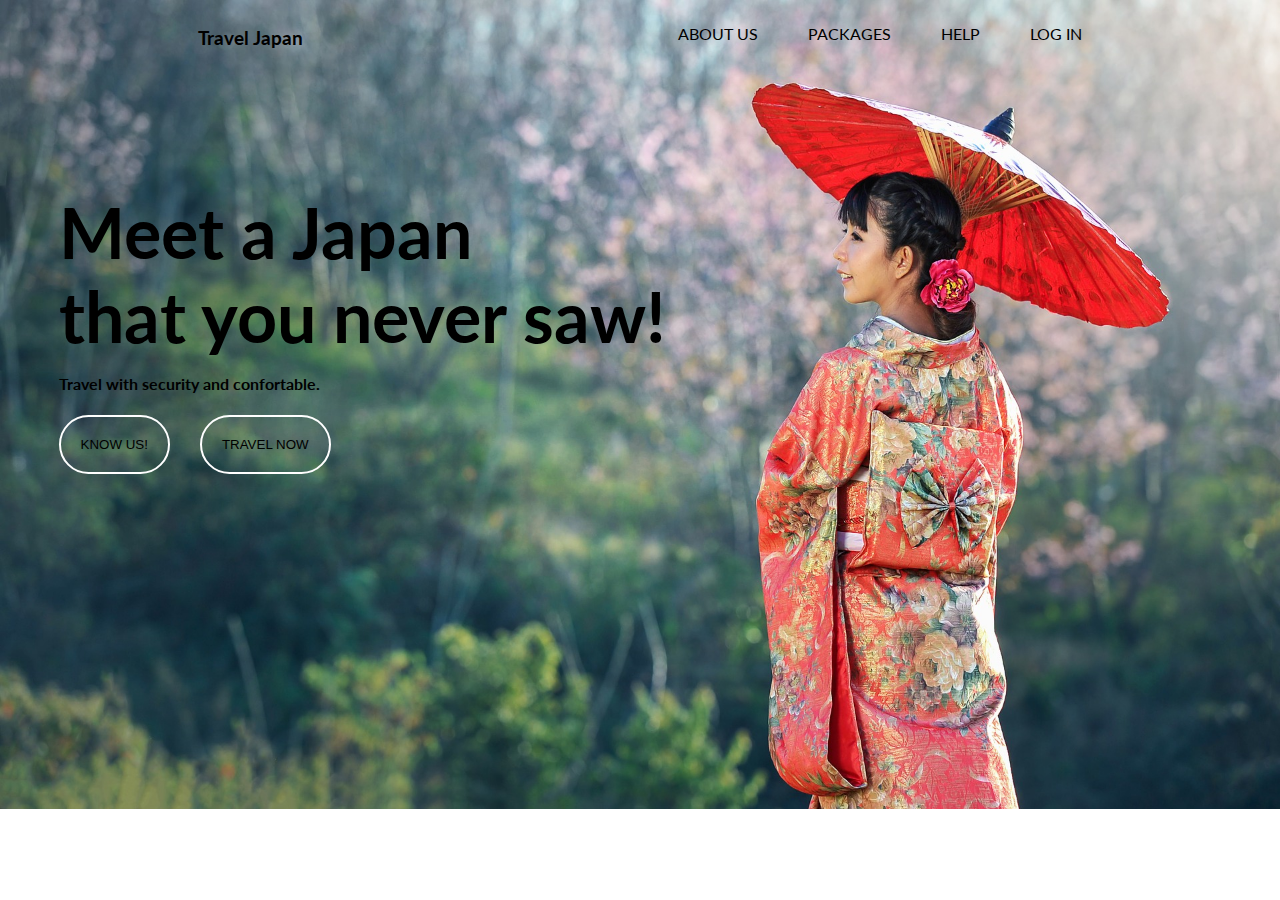
<file: Agency_travel/index.html>
<!DOCTYPE html>
<html lang="en">
<head>
    <meta charset="UTF-8">
    <meta http-equiv="X-UA-Compatible" content="IE=edge">
    <meta name="viewport" content="width=device-width, initial-scale=1.0">
    <title>Angecy Travel Japan</title>
    <link rel="stylesheet" href="style.css">
</head>
<body>
    <header class="header">
        <div class="logo">
            <h3 class="lg-t">Travel Japan</h3>
        </div>
        <nav class="nav">
            <ul class="list">
                <li ><a href="#">ABOUT US</a></li>
                <li ><a href="/Agency_travel/packages/packges.html">PACKAGES</a></li>
                <li ><a href="/Agency_travel/help/help.html">HELP</a></li>
                <li ><a href="/Agency_travel/login/login.html">LOG IN</a></li>
            </ul>
        </nav>
    </header>
    <main class="main">
        <h1 class="t1">Meet a Japan<br>that you never saw!</h1>
        <h4 class="t2">Travel with security and confortable.</h4>
        <div class="btns">
            <button class="btn">KNOW US!</button>
            <a href="/Agency_travel/packages/packges.html"><button class="btn">TRAVEL NOW</button></a>
        </div>
    </main>
</body>
</html>
</file>
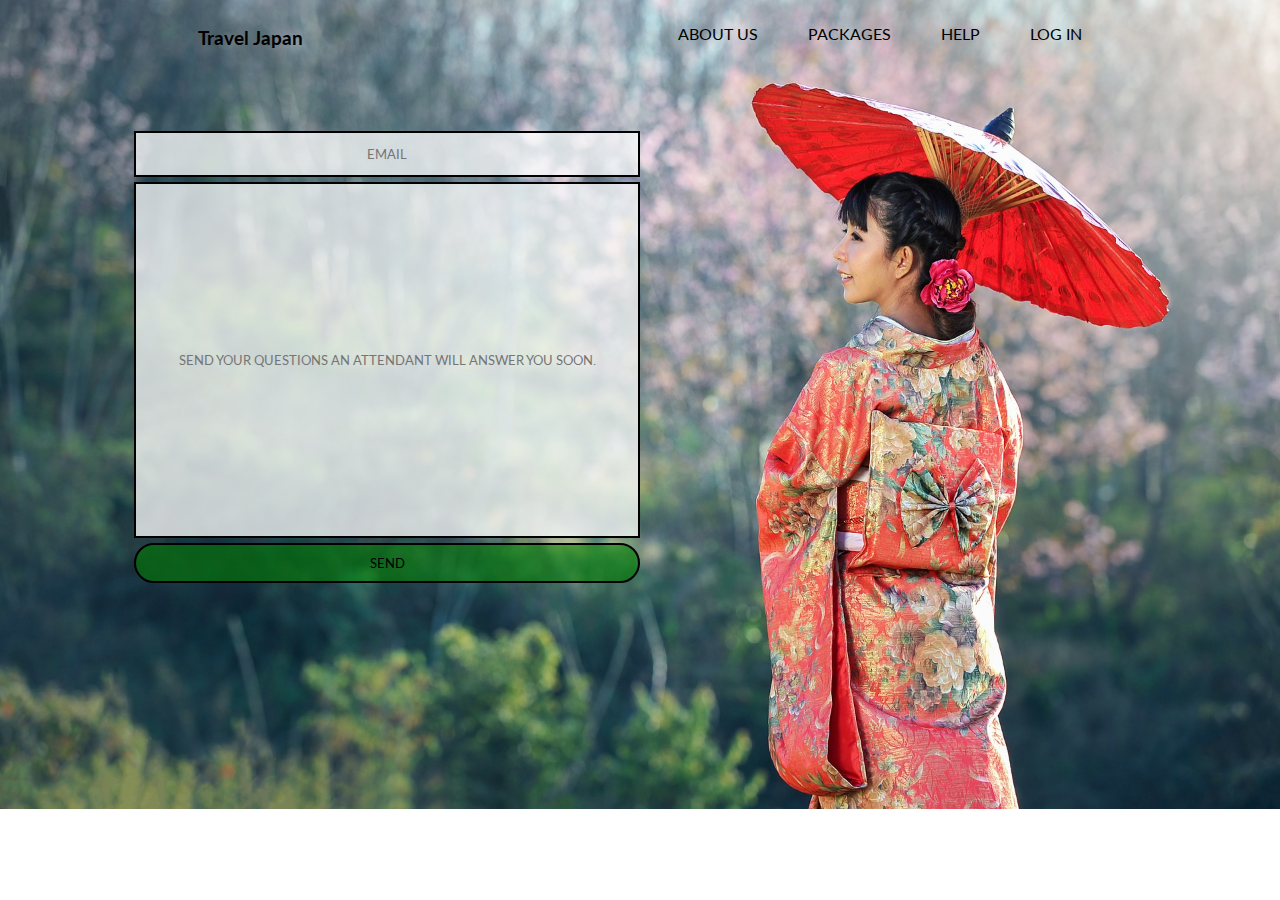
<file: Agency_travel/help/help.html>
<!DOCTYPE html>
<html lang="en">
<head>
    <meta charset="UTF-8">
    <meta http-equiv="X-UA-Compatible" content="IE=edge">
    <meta name="viewport" content="width=device-width, initial-scale=1.0">
    <title>Angecy Travel Japan</title>
    <link rel="stylesheet" href="/Agency_travel/style.css">
    <link rel="stylesheet" href="/Agency_travel/help/help.css">
</head>
<body>
    <header class="header">
        <div class="logo">
            <h3 class="lg-t"><a href="/Agency_travel/index.html">Travel Japan</a></h3>
        </div>
        <nav class="nav">
            <ul class="list">
                <li ><a href="#">ABOUT US</a></li>
                <li ><a href="/Agency_travel/packages/packges.html">PACKAGES</a></li>
                <li ><a href="/Agency_travel/help/help.html">HELP</a></li>
                <li ><a href="/Agency_travel/login/login.html">LOG IN</a></li>
            </ul>
        </nav>
    </header>
    <main class="main-login">
        <form class="form-help">
            <input type="email" placeholder="EMAIL" class="ipt-email">
            <input type="text" placeholder="send your questions an attendant will answer you soon." class="ipt-help">   
            <button type="submit">send</button>
        </form>
    </main>
</body>
</html>
</file>
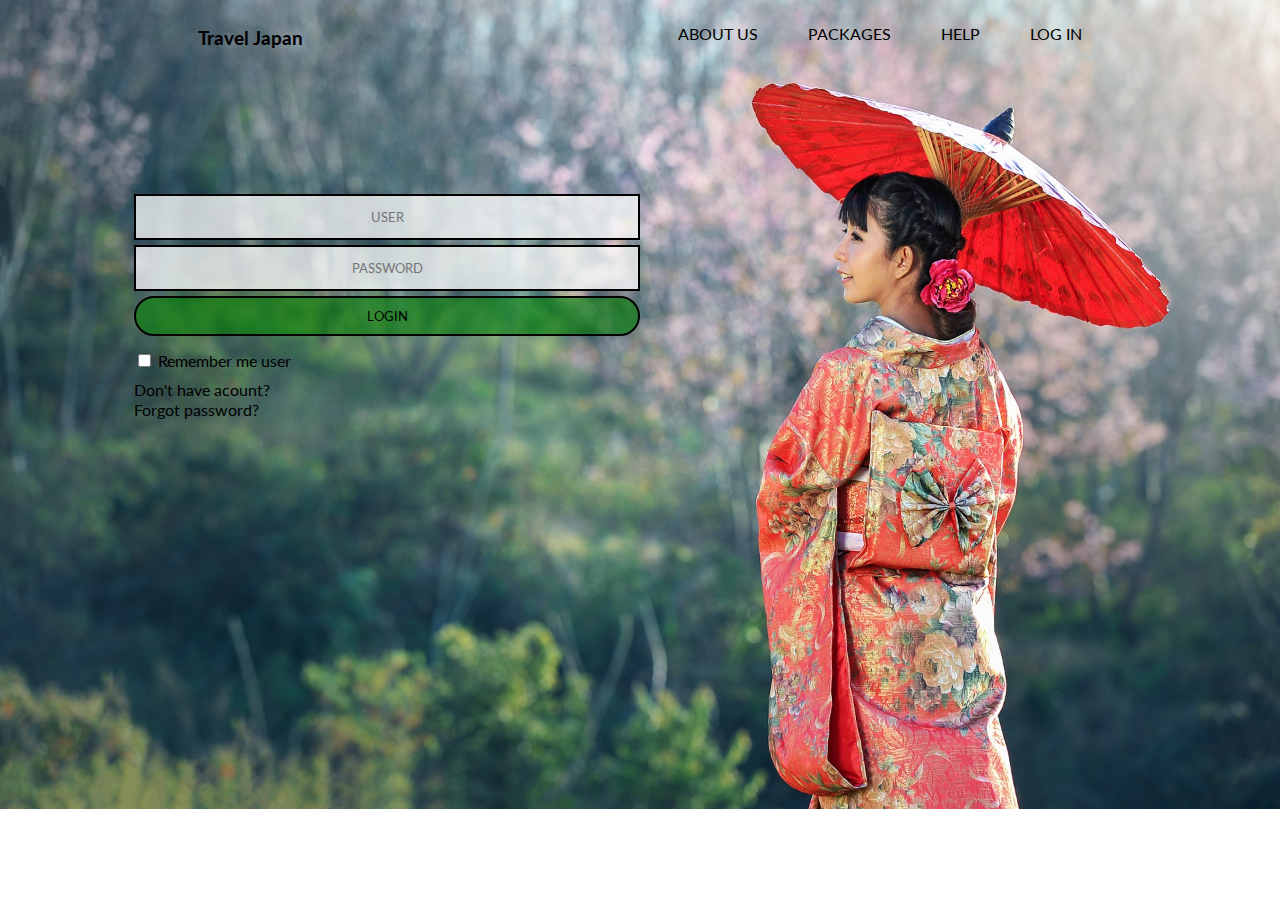
<file: Agency_travel/login/login.html>
<!DOCTYPE html>
<html lang="en">
<head>
    <meta charset="UTF-8">
    <meta http-equiv="X-UA-Compatible" content="IE=edge">
    <meta name="viewport" content="width=device-width, initial-scale=1.0">
    <title>Angecy Travel Japan</title>
    <link rel="stylesheet" href="/Agency_travel/style.css">
    <link rel="stylesheet" href="/Agency_travel/login/login.css">
</head>
<body>
    <header class="header">
        <div class="logo">
            <h3 class="lg-t"><a href="/Agency_travel/index.html">Travel Japan</a></h3>
        </div>
        <nav class="nav">
            <ul class="list">
                <li ><a href="#">ABOUT US</a></li>
                <li ><a href="/Agency_travel/packages/packges.html">PACKAGES</a></li>
                <li ><a href="/Agency_travel/help/help.html">HELP</a></li>
                <li ><a href="/Agency_travel/login/login.html">LOG IN</a></li>
            </ul>
        </nav>
    </header>
    <main class="main-login">
        <form class="form">
            <input type="user" placeholder="USER" class="ipt">            
            <input type="password" placeholder="PASSWORD" class="ipt">
            <button type="submit">LOGIN</button>
            <div class="div1">
                <input type="checkbox" name="conectado" id="conectado" class="caixinha">
                <span>Remember me user</span>
            </div>
            <div class="link">
                <a href="#">Don't have acount?</a>
                <a href="#">Forgot password?</a>
            </div>
        </form>
    </main>
</body>
</html>
</file>
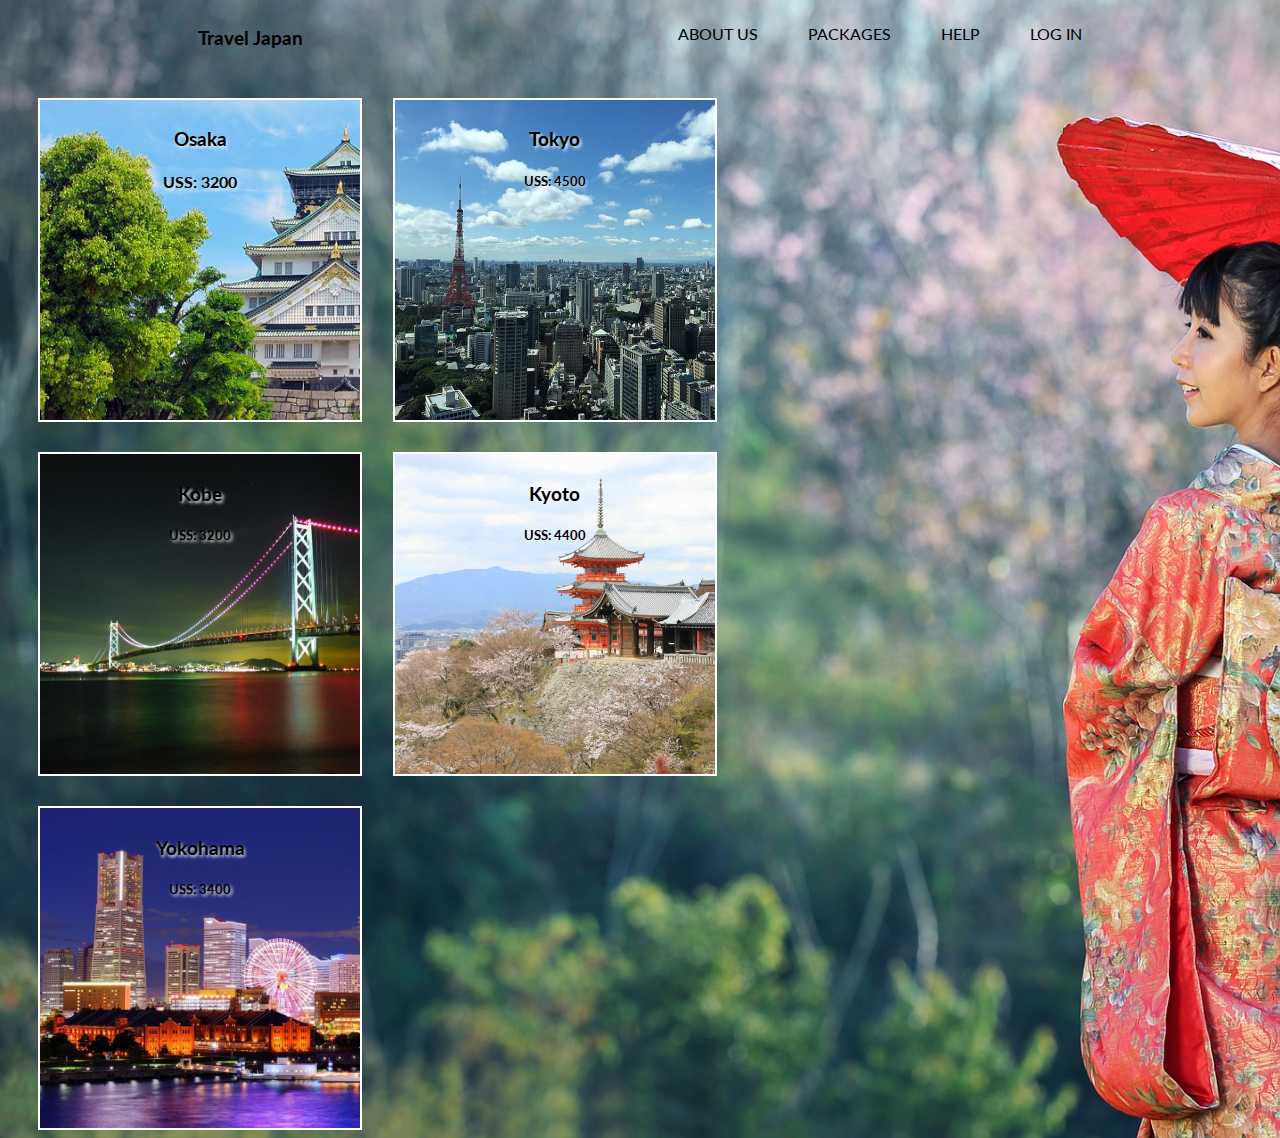
<file: Agency_travel/packages/packges.html>
<!DOCTYPE html>
<html lang="en">
<head>
    <meta charset="UTF-8">
    <meta http-equiv="X-UA-Compatible" content="IE=edge">
    <meta name="viewport" content="width=device-width, initial-scale=1.0">
    <title>Angecy Travel Japan</title>
    <link rel="stylesheet" href="/Agency_travel/style.css">
    <link rel="stylesheet" href="/Agency_travel/packages/packages.css">
</head>
<body>
    <header class="header">
        <div class="logo">
            <h3 class="lg-t"><a href="/Agency_travel/index.html">Travel Japan</a></h3>
        </div>
        <nav class="nav">
            <ul class="list">
                <li ><a href="#">ABOUT US</a></li>
                <li ><a href="#">PACKAGES</a></li>
                <li ><a href="/Agency_travel/help/help.html">HELP</a></li>
                <li ><a href="/Agency_travel/login/login.html">LOG IN</a></li>
            </ul>
        </nav>
    </header>
    <main class="main-pkg">
        <div class="box">
            <h3>Osaka</h3>
            <h4>USS: 3200</h4>
        </div>        
        <div class="box2">
            <h3>Tokyo</h3>
            <h5>USS: 4500</h5>
        </div>
        <div class="box3">
            <h3>Kobe</h3>
            <h5>USS: 3200</h5>
        </div>
        <div class="box4">
            <h3>Kyoto</h3>
            <h5>USS: 4400</h5>
        </div>
        <div class="box5">
            <h3>Yokohama</h3>
            <h5>USS: 3400</h5>
        </div>
    </main>
</body>
</html>
</file>
<file: Agency_travel/style.css>
@import url('https://fonts.googleapis.com/css2?family=Lato&family=Poppins&display=swap');
@import url('https://fonts.googleapis.com/css2?family=Lato:wght@900&family=Poppins&display=swap');

.header {
    cursor: pointer;
    font-family: 'Lato', sans-serif;
    color: black;
    display: flex;
    flex-direction: row;
    justify-content: space-between;
    margin-left: 15%;
    margin-right: 15%;
}

.list {
    display: flex;
    flex-direction: row;
    gap: 50px;
    list-style: none;
}

a {   
    color: black;
    text-decoration: none;
    outline: none;
}

body {
    background-image: url("onna.jpg");
    background-size: cover;
    background-repeat: no-repeat;
}    

.lg-t {
    font-weight: bold;
}

.main {
    display: flex;
    align-items: flex-start;
    flex-direction: column;
    margin-top: 6%;
    font-family: 'Lato', sans-serif;
    margin-left: 4%;
    justify-content: flex-start;
}

.t1 {
    font-size: 70px;
    margin-bottom: -5px;
}

.btns {
    font-family: 'lato', sans-serif;
    display: flex;
    gap: 30px;
}

.btn {
    cursor: pointer;
    color: black;
    padding: 20px;
    border: solid 2px white;
    border-radius: 40px;
    background-color: transparent;
}

.btn:hover {
    background-color: tomato;
    transition: 0.5s ease;
}
</file>
<file: Agency_travel/help/help.css>
@import url('https://fonts.googleapis.com/css2?family=Lato&family=Poppins&display=swap');
@import url('https://fonts.googleapis.com/css2?family=Lato:wght@900&family=Poppins&display=swap');

* {
    font-family: 'lato', sans-serif;
}

.form-help {
    display: flex;
    flex-direction: column;
    width: 40%;
    margin-top: 5%;
    margin-left: 10%;
    gap: 5px;
}

.ipt-help {
    border: solid 2px black;
    height: 350px;
    background-color: rgba(255, 255, 255, 0.753);
    align-content: center;
    text-align: center;
    text-transform: uppercase;
}

.ipt-email {
    border: solid 2px black;
    height: 40px;
    background-color: rgba(255, 255, 255, 0.753);
    align-content: center;
    text-align: center;
}

button {
    border-radius: 20px;
    height: 40px;
    border: solid 2px black;
    background-color: rgba(0, 128, 0, 0.582);
    transition: 0.250 ease-in;
    text-transform: uppercase;
}

button:hover {
    background-color: tomato;
}
</file>
<file: Agency_travel/login/login.css>
@import url('https://fonts.googleapis.com/css2?family=Lato&family=Poppins&display=swap');
@import url('https://fonts.googleapis.com/css2?family=Lato:wght@900&family=Poppins&display=swap');

* {
    font-family: 'lato', sans-serif;
}

.form {
    display: flex;
    flex-direction: column;
    width: 40%;
    margin-top: 10%;
    margin-left: 10%;
    gap: 5px;
}

.ipt {
    border: solid 2px black;
    height: 40px;
    background-color: rgba(255, 255, 255, 0.753);
    align-content: center;
    text-align: center;
}

button {
    border-radius: 20px;
    height: 40px;
    border: solid 2px black;
    background-color: rgba(0, 128, 0, 0.582);
    transition: 0.250 ease-in;
}

button:hover {
    background-color: tomato;
}

.div1 {
    margin-top: 10px;
}

.caixinha {
    border: solid 2px black;
}

.link {
    margin-top: 5px;
    display: flex;
    flex-direction: column;
    gap: 1px;
}
</file>
<file: Agency_travel/packages/packages.css>
@import url('https://fonts.googleapis.com/css2?family=Lato&family=Poppins&display=swap');
@import url('https://fonts.googleapis.com/css2?family=Lato:wght@900&family=Poppins&display=swap');

* {
    font-family: 'lato', sans-serif;
    color: black;
}

.main-pkg {
    display: flex;
    flex-wrap: wrap;
    margin-right: 40%;
    text-shadow: 0.1em 0.1em 0.2em whitesmoke;
    cursor: pointer;
}

.box {
    border: solid 2px white;
    padding: 10px;
    height: 300px;
    width: 300px;
    margin-left: 4%;
    margin-top: 4%;
    background-image: url("/Agency_travel/packages/assets/osaka.jpg");
    text-align: center;
    background-size: cover;
}

.box2 {
    border: solid 2px white;
    padding: 10px;
    width: 300px;
    height: 300px;
    margin-left: 4%;
    margin-top: 4%;
    background-image: url("/Agency_travel/packages/assets/tokyo.jpg");
    background-size: cover;
    text-align: center;
}

.box3 {
    border: solid 2px white;
    padding: 10px;
    width: 300px;
    height: 300px;
    margin-left: 4%;
    margin-top: 4%;
    background-image: url("/Agency_travel/packages/assets/koube.jpg");
    background-size: cover;
    text-align: center;
}

.box4 {
    border: solid 2px white;
    padding: 10px;
    width: 300px;
    height: 300px;
    margin-left: 4%;
    margin-top: 4%;
    background-image: url("/Agency_travel/packages/assets/kyoto.jpeg");
    background-size: cover;
    text-align: center;
}

.box5 {
    border: solid 2px white;
    padding: 10px;
    width: 300px;
    height: 300px;
    margin-left: 4%;
    margin-top: 4%;
    background-image: url("/Agency_travel/packages/assets/yokohama.jpg");
    background-size: cover;
    text-align: center;
}
</file>
